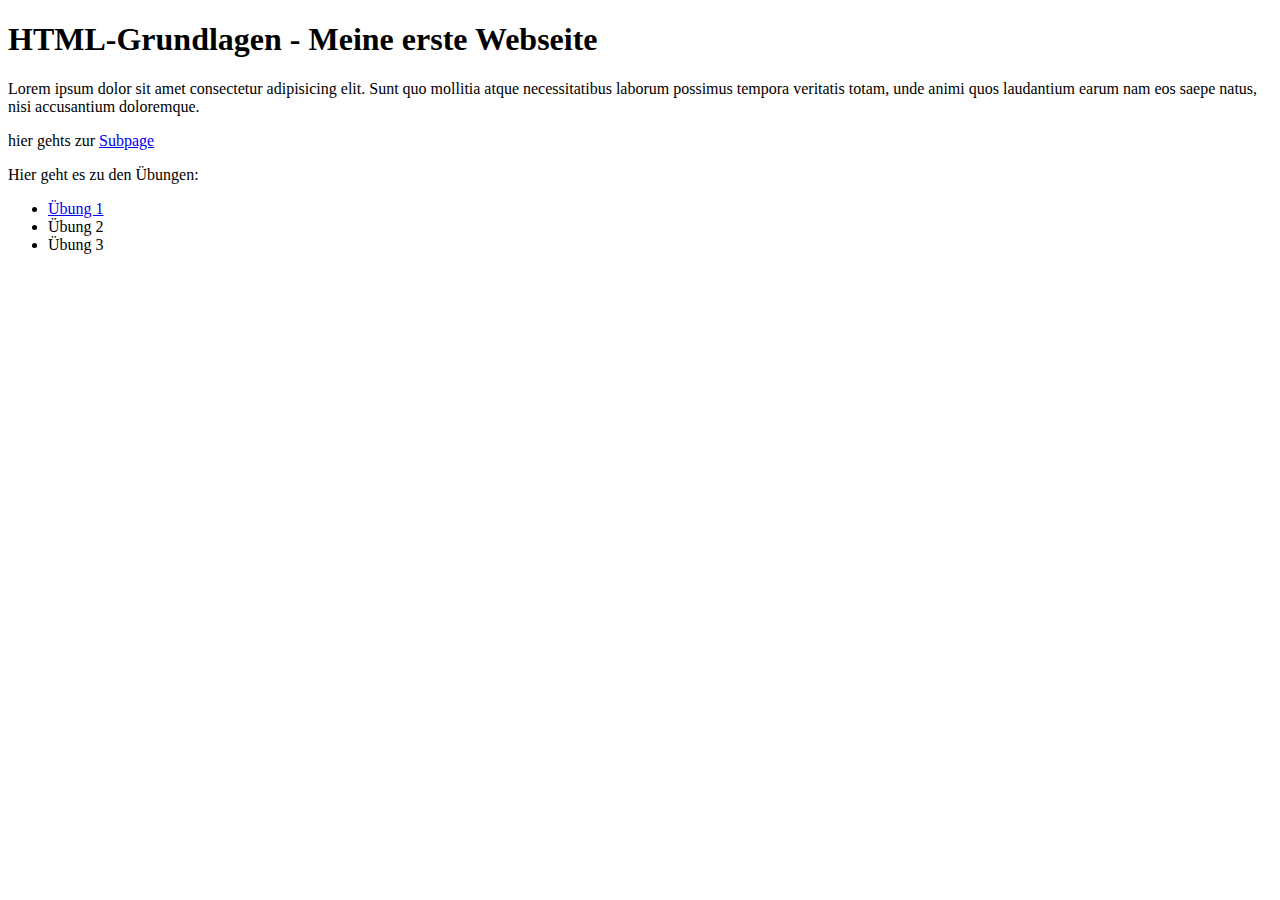
<file: 0-html-einstieg/index.html>
<!DOCTYPE html>
<html lang="en">
<head>
  <meta charset="UTF-8">
  <meta http-equiv="X-UA-Compatible" content="IE=edge">
  <meta name="viewport" content="width=, initial-scale=1.0">
  <title>Document</title>
</head>
<body>
  <h1>HTML-Grundlagen - Meine erste Webseite</h1>
  <p>Lorem ipsum dolor sit amet consectetur adipisicing elit. Sunt quo mollitia atque necessitatibus laborum possimus tempora veritatis totam, unde animi quos laudantium earum nam eos saepe natus, nisi accusantium doloremque.</p>
  <p>hier gehts zur 
    <a href="subpage.html">Subpage</a>
  </p> 
  <p>Hier geht es zu den Übungen:</p>

  <ul>
    <li>
      <a href="exercises/1.html">Übung 1</a>
    </li>
    <li>Übung 2
    
    </li>
    <li>Übung 3</li>

  </ul>

  <!-- Strg + K erstellt einen Kommentar--> 
  
</body>
</html>
</file>
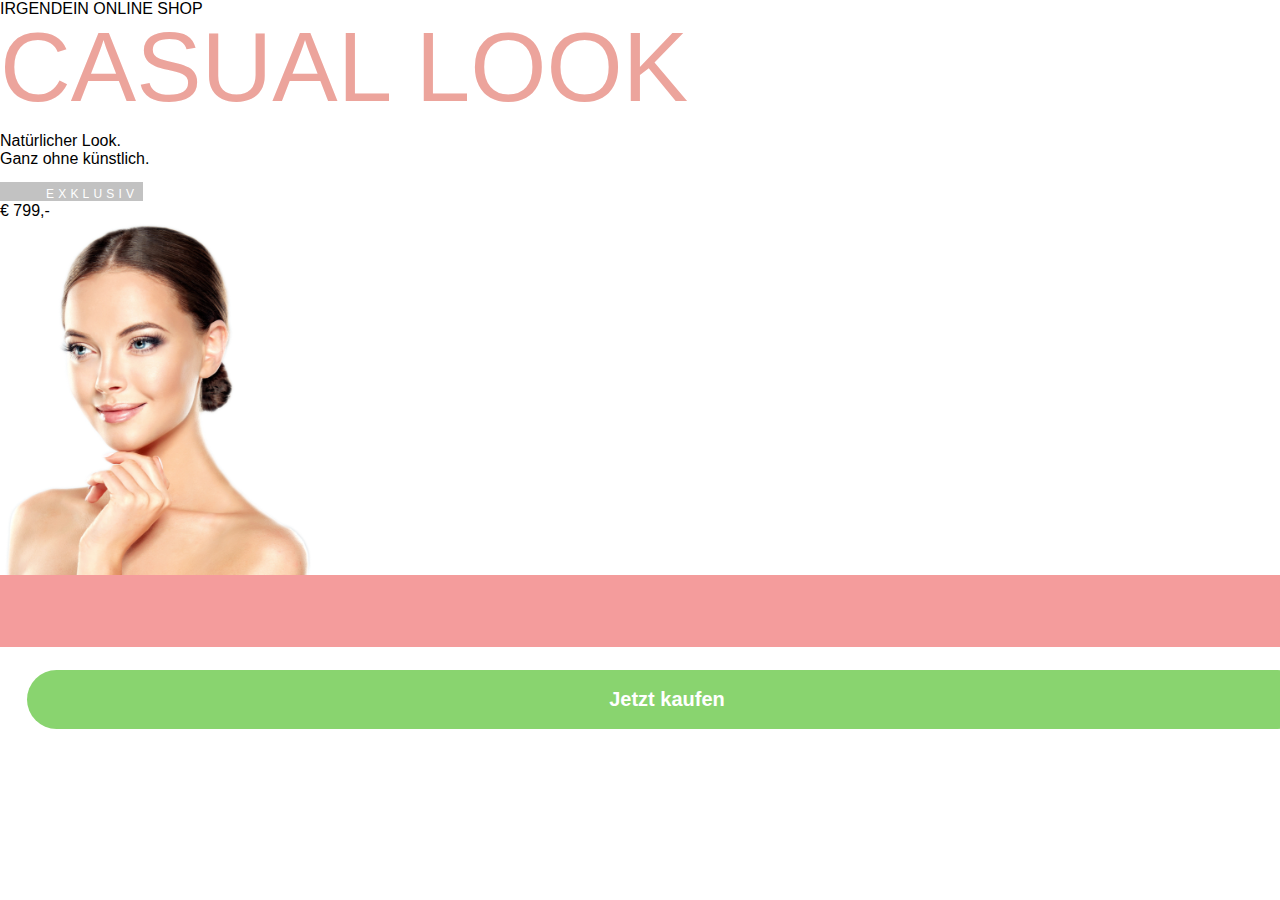
<file: 05-landing-page-mobile/index.html>
<!DOCTYPE html>
<html lang="en">
<head>
    <meta charset="UTF-8">
    <meta http-equiv="X-UA-Compatible" content="IE=edge">
    <meta name="viewport" content="width=device-width, initial-scale=1.0">
    <title>Casual Look - Kosmetik Shop landing Page</title>
</head>
<body>
    
<link rel="stylesheet" href="css/style.css">

    <style>
    /*Kommentar in CSS:
    hier können Sytles nur für dieses Dokument eingefügt werden*/
    </style>

<div class="wrapper">

    <header>
        irgendein Online Shop
    </header>
    <main>
        <h1>Casual look</h1>

        <p class="Subtitle">Natürlicher Look.<br>
            Ganz ohne künstlich.</p>

            <span class="label">Exklusiv</span>
            <div class="color-block"></div>

            <div class="left space">€ 799,-</div>

            <img src="img/NoPath.png"
            alt="freigestellte weibliche Person" 
            id="lady">
             

            <form action="index.html">

                <button>Jetzt kaufen</button>

            </form>

        
    
    </main>

</div>

</body>
</html>
</file>
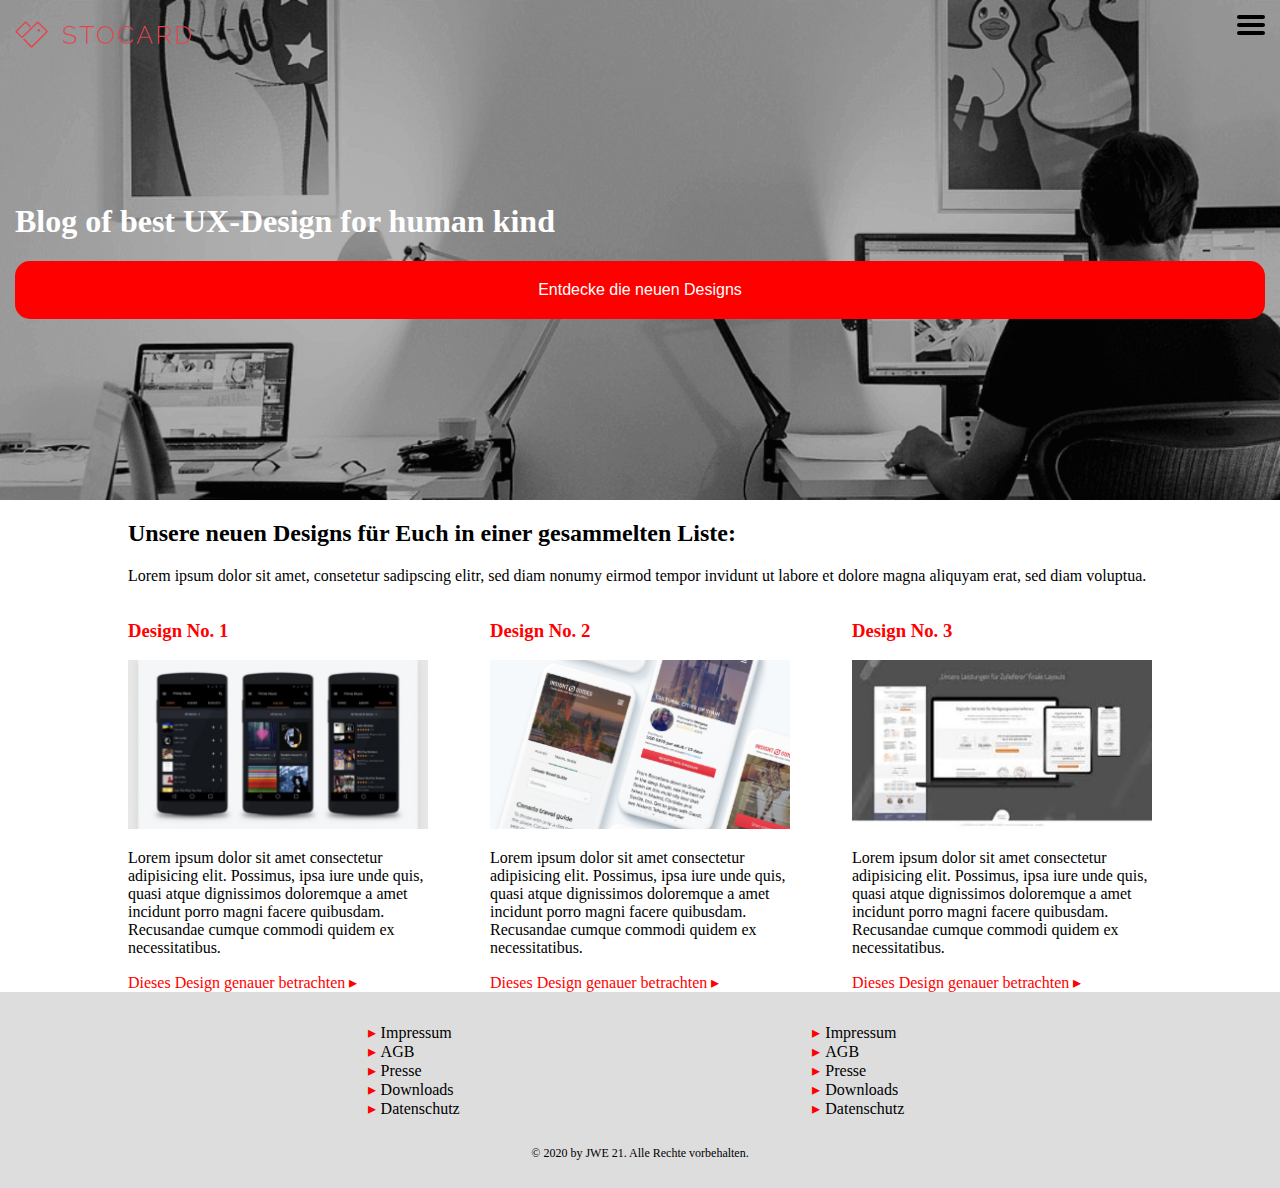
<file: 06-blog/index.html>
<!DOCTYPE html>
<html lang="de">
<head>
    <meta charset="UTF-8">
    <meta http-equiv="X-UA-Compatible" content="IE=edge">
    <meta name="viewport" content="width=device-width, initial-scale=1.0">
    <title>Blog</title>

    <link rel="stylesheet" href="css/style.css">
    <link rel="stylesheet" href="css/content.css">

</head>
<body>
    <header class="top">
        <div id="logo">
            <a href="index.html">
                <img src="img/logo.svg" alt="Stocard logo image">
            </a>
        </div>

        <nav id="main-menu">
            <a href="#">
                <img src="img/nav-icon.svg" alt="Navigation icon">
            </a>

            <ul>
                <li><a href="#">Beiträge</a></li>
                <li><a href="#">Über Uns</a></li>
                <li><a href="#">Kontakt</a></li>
            </ul>

        </nav>
    </header>

    <main>
        <div id="hero-image">

            <!-- ::before -->

            <h1>Blog of best UX-Design for human kind</h1>

            <button>Entdecke die neuen Designs</button>

            <!-- ::after -->

        </div>





        <section class="inner-wrapper">

            <h2>Unsere neuen Designs für Euch in einer gesammelten Liste:</h2>

            <p>Lorem ipsum dolor sit amet, consetetur sadipscing elitr, sed diam nonumy eirmod tempor invidunt ut labore et dolore magna aliquyam erat, sed diam voluptua.</p>

            <div class="flexbox">

                <article>
    
                    <h3>Design No. 1</h3>
    
                    <img src="img/design1-1.png" alt="Design1">
    
                    <p>Lorem ipsum dolor sit amet consectetur adipisicing elit. Possimus, ipsa iure unde quis, quasi atque dignissimos doloremque a amet incidunt porro magni facere quibusdam. Recusandae cumque commodi quidem ex necessitatibus.</p>
    
                    <a href="#">Dieses Design genauer betrachten</a>
    
                </article>
    
                <article>
    
                    <h3>Design No. 2</h3>
    
                    <img src="img/design1-2.png" alt="Design2">
    
                    <p>Lorem ipsum dolor sit amet consectetur adipisicing elit. Possimus, ipsa iure unde quis, quasi atque dignissimos doloremque a amet incidunt porro magni facere quibusdam. Recusandae cumque commodi quidem ex necessitatibus.</p>
    
                    <a href="#">Dieses Design genauer betrachten</a>
    
                </article>
    
                <article>
    
                    <h3>Design No. 3</h3>
    
                    <img src="img/design1-3.png" alt="Design3">
    
                    <p>Lorem ipsum dolor sit amet consectetur adipisicing elit. Possimus, ipsa iure unde quis, quasi atque dignissimos doloremque a amet incidunt porro magni facere quibusdam. Recusandae cumque commodi quidem ex necessitatibus.</p>
    
                    <a href="#">Dieses Design genauer betrachten</a>
    
                </article>

            </div>


        </section>

        

    </main>

    <footer class="the-only-one">
            
        <nav id="footer-nav">
            <ul>
                <li><a href="#">Impressum</a></li>
                <li><a href="#">AGB</a></li>
                <li><a href="#">Presse</a></li>
                <li><a href="#">Downloads</a></li>
                <li><a href="#">Datenschutz</a></li>
            </ul>
            <ul>
                <li><a href="#">Impressum</a></li>
                <li><a href="#">AGB</a></li>
                <li><a href="#">Presse</a></li>
                <li><a href="#">Downloads</a></li>
                <li><a href="#">Datenschutz</a></li>
            </ul>
        </nav>


        <p class="endline">
            © 2020 by JWE 21. Alle Rechte vorbehalten.
        </p>

    </footer>

</body>
</html>
</file>
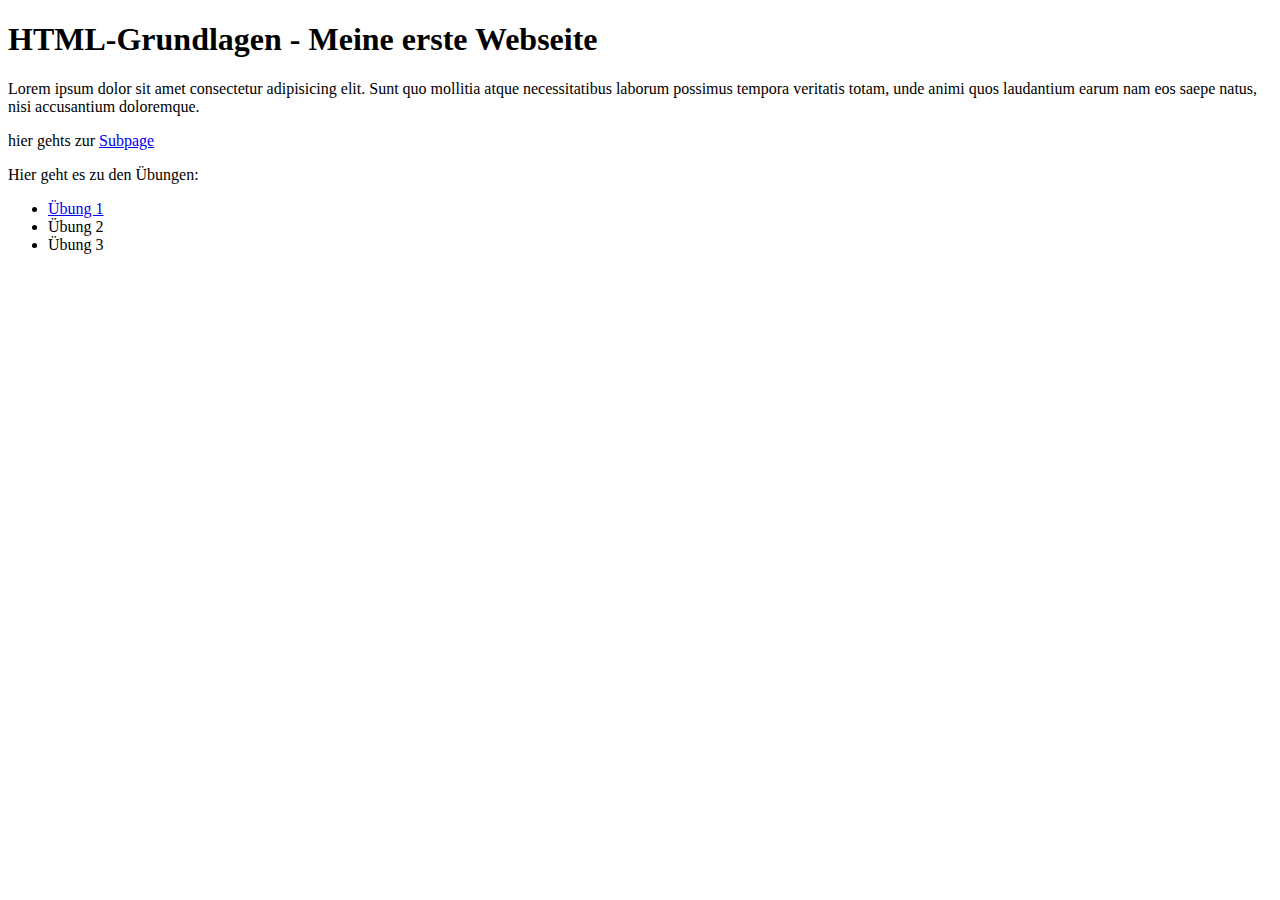
<file: wifi22/0-html-einstieg/index.html>
<!DOCTYPE html>
<html lang="en">
<head>
  <meta charset="UTF-8">
  <meta http-equiv="X-UA-Compatible" content="IE=edge">
  <meta name="viewport" content="width=, initial-scale=1.0">
  <title>Document</title>
</head>
<body>
  <h1>HTML-Grundlagen - Meine erste Webseite</h1>
  <p>Lorem ipsum dolor sit amet consectetur adipisicing elit. Sunt quo mollitia atque necessitatibus laborum possimus tempora veritatis totam, unde animi quos laudantium earum nam eos saepe natus, nisi accusantium doloremque.</p>
  <p>hier gehts zur 
    <a href="subpage.html">Subpage</a>
  </p> 
  <p>Hier geht es zu den Übungen:</p>

  <ul>
    <li>
      <a href="exercises/1.html">Übung 1</a>
    </li>
    <li>Übung 2
    
    </li>
    <li>Übung 3</li>

  </ul>

  <!-- Strg + K erstellt einen Kommentar--> 
  
</body>
</html>
</file>
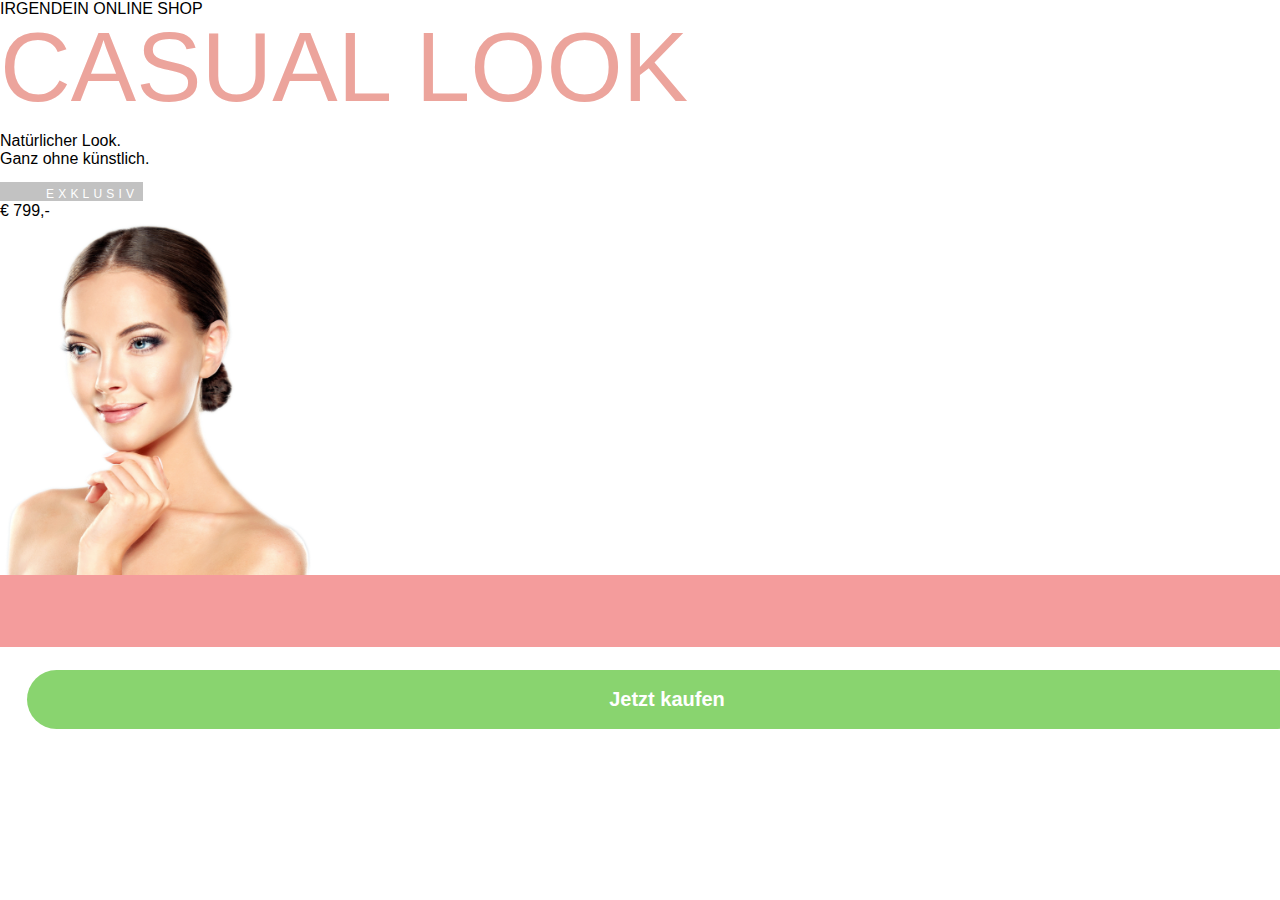
<file: wifi22/05-landing-page-mobile/index.html>
<!DOCTYPE html>
<html lang="en">
<head>
    <meta charset="UTF-8">
    <meta http-equiv="X-UA-Compatible" content="IE=edge">
    <meta name="viewport" content="width=device-width, initial-scale=1.0">
    <title>Casual Look - Kosmetik Shop landing Page</title>
</head>
<body>
    
<link rel="stylesheet" href="css/style.css">

    <style>
    /*Kommentar in CSS:
    hier können Sytles nur für dieses Dokument eingefügt werden*/
    </style>

<div class="wrapper">

    <header>
        irgendein Online Shop
    </header>
    <main>
        <h1>Casual look</h1>

        <p class="Subtitle">Natürlicher Look.<br>
            Ganz ohne künstlich.</p>

            <span class="label">Exklusiv</span>
            <div class="color-block"></div>

            <div class="left space">€ 799,-</div>

            <img src="img/NoPath.png"
            alt="freigestellte weibliche Person" 
            id="lady">
             

            <form action="index.html">

                <button>Jetzt kaufen</button>

            </form>

        
    
    </main>

</div>

</body>
</html>
</file>
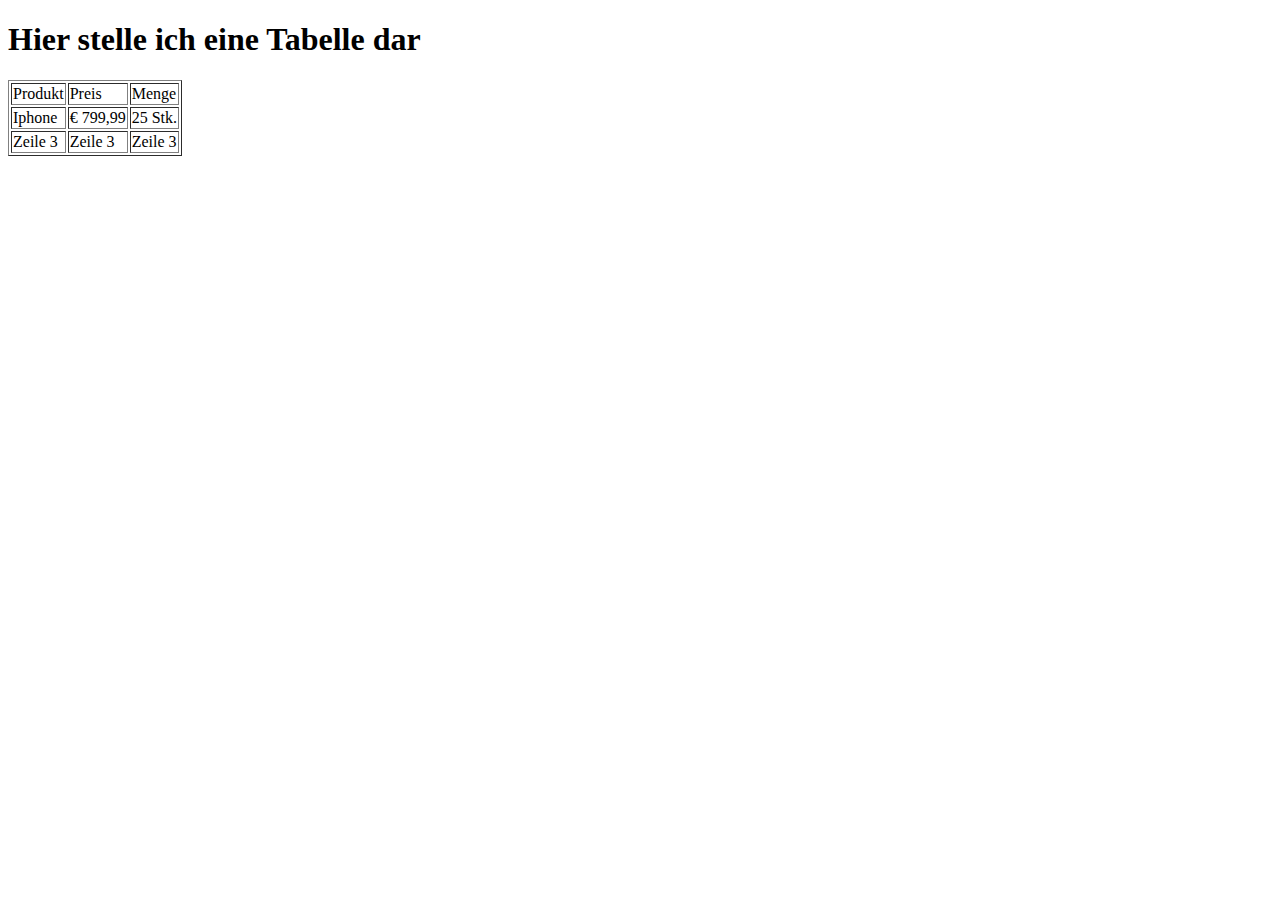
<file: 0-html-einstieg/01-struktur/02-tabellen/index.html>
<!DOCTYPE html>
<html lang="en">
<head>
    <meta charset="UTF-8">
    <meta http-equiv="X-UA-Compatible" content="IE=edge">
    <meta name="viewport" content="width=device-width, initial-scale=1.0">
    <title>Document</title>
</head>
<body>
    
    <h1>Hier stelle ich eine Tabelle dar</h1>

    <table border="1" cellpading="5" cellpading="15">


        <tr>
            <td>Produkt</td>
            <td>Preis</td>
            <td>Menge</td>
        </tr>
        <tr>
            <td>Iphone</td>
            <td>€ 799,99</td>
            <td>25 Stk.</td>
        </tr>
        <tr>
            <td>Zeile 3</td>
            <td>Zeile 3</td>
            <td>Zeile 3</td>
        </tr>
    </table>

</body>
</html>
</file>
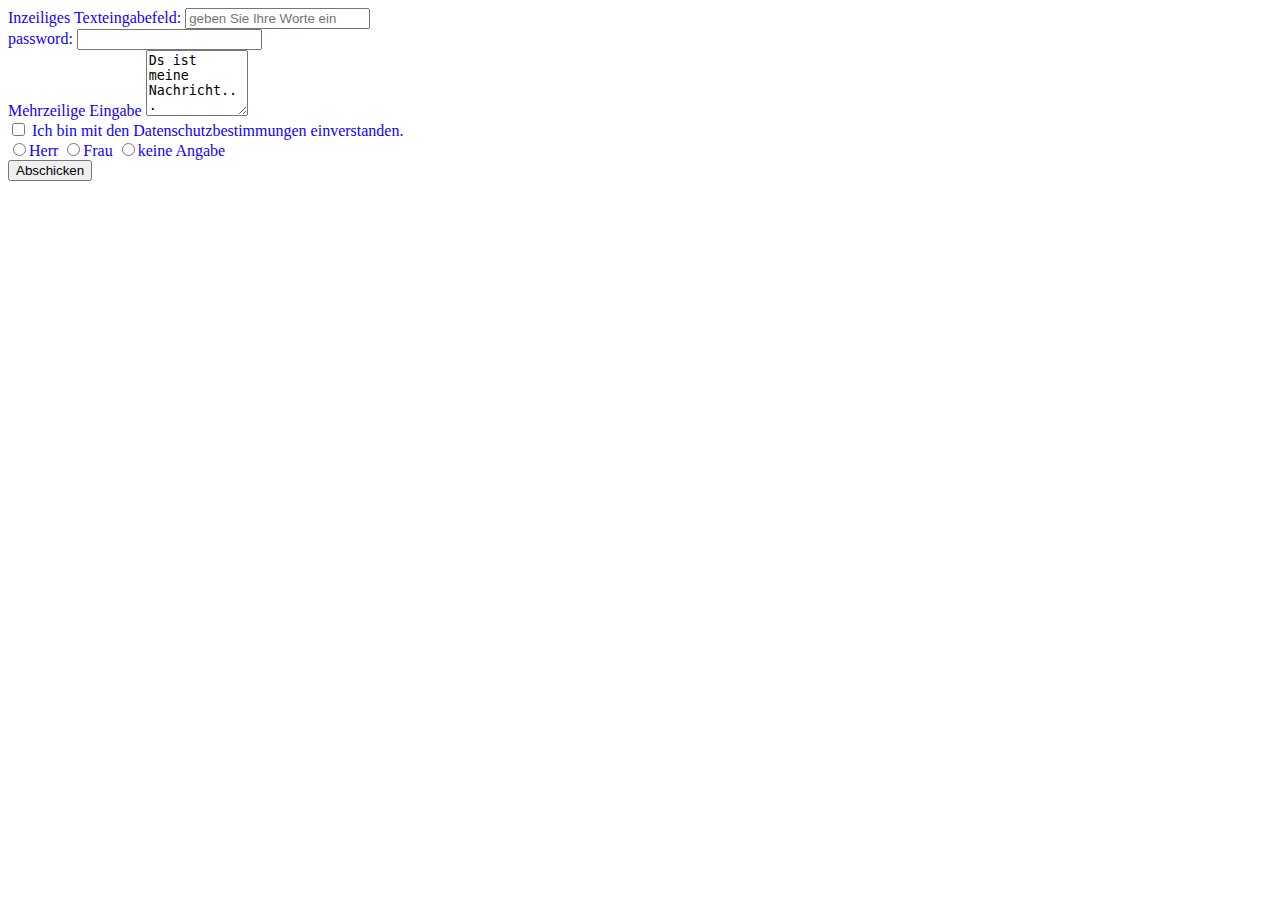
<file: 0-html-einstieg/01-struktur/02-tabellen/04-formulare/index.html>
<!DOCTYPE html>
<html lang="en">
<head>
    <meta charset="UTF-8">
    <meta http-equiv="X-UA-Compatible" content="IE=edge">
    <meta name="viewport" content="width=device-width, initial-scale=1.0">
    <title>Document</title>





    <style>
        label {
            color: rgb(17, 0, 255);
        }
    </style>
<body>



    <!---
        Kontaktformular
        Chat
        Shop-Bestellung
        Uploads
        Bewertung
        Login
        Newsletteranmeldungen
        ...-->
    <form action="" method="get">
        <div>
       <label for="textzeilig">Inzeiliges Texteingabefeld:</label> 
       <input type=" text" id="text1zeilig"
        placeholder="geben Sie Ihre Worte ein">
        
        </div>

        <div>
            <label for="pwd">password:</label>
            <input type="password" id="pwd">
        </div>

        <div>
            <label for="mehrzeilig">Mehrzeilige Eingabe</label>
            <textarea name="mehrzeilige" id="mehrzeilig" cols="10" rows="4">Ds ist meine Nachricht...</textarea>
        </div>

        <div>
            <input type="checkbox" name="dsgvo" id="dsgvo"> 
            <label for="dsgvo">Ich bin mit den Datenschutzbestimmungen einverstanden.</label>
        </div>

        <div>
            <input type="radio" name="Anrede" id="Anrede" value="Herr"><label for="Anrede_1">Herr</label>

            <input type="radio" name="Anrede" id="Anrede" value="Frau"><label for="Anrede_2">Frau</label>

            <input type="radio" name="Anrede" id="Anrede" value="keine Angabe"><label for="Anrede_2">keine Angabe</label>

        </div>
        
        <div>
                <input type="submit" value="Abschicken">
        </div>

    </form>




</body>
</html>
</file>
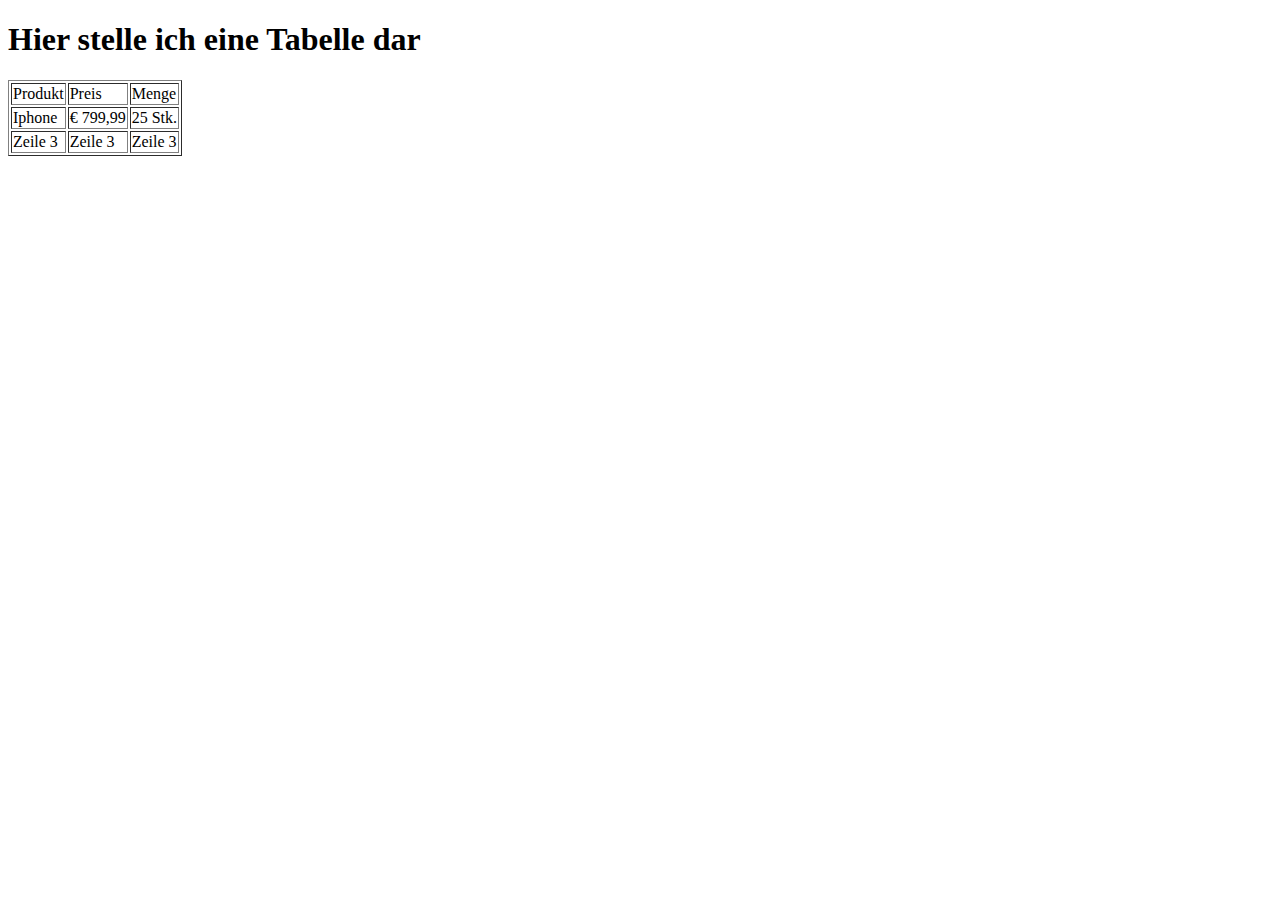
<file: wifi22/0-html-einstieg/01-struktur/02-tabellen/index.html>
<!DOCTYPE html>
<html lang="en">
<head>
    <meta charset="UTF-8">
    <meta http-equiv="X-UA-Compatible" content="IE=edge">
    <meta name="viewport" content="width=device-width, initial-scale=1.0">
    <title>Document</title>
</head>
<body>
    
    <h1>Hier stelle ich eine Tabelle dar</h1>

    <table border="1" cellpading="5" cellpading="15">


        <tr>
            <td>Produkt</td>
            <td>Preis</td>
            <td>Menge</td>
        </tr>
        <tr>
            <td>Iphone</td>
            <td>€ 799,99</td>
            <td>25 Stk.</td>
        </tr>
        <tr>
            <td>Zeile 3</td>
            <td>Zeile 3</td>
            <td>Zeile 3</td>
        </tr>
    </table>

</body>
</html>
</file>
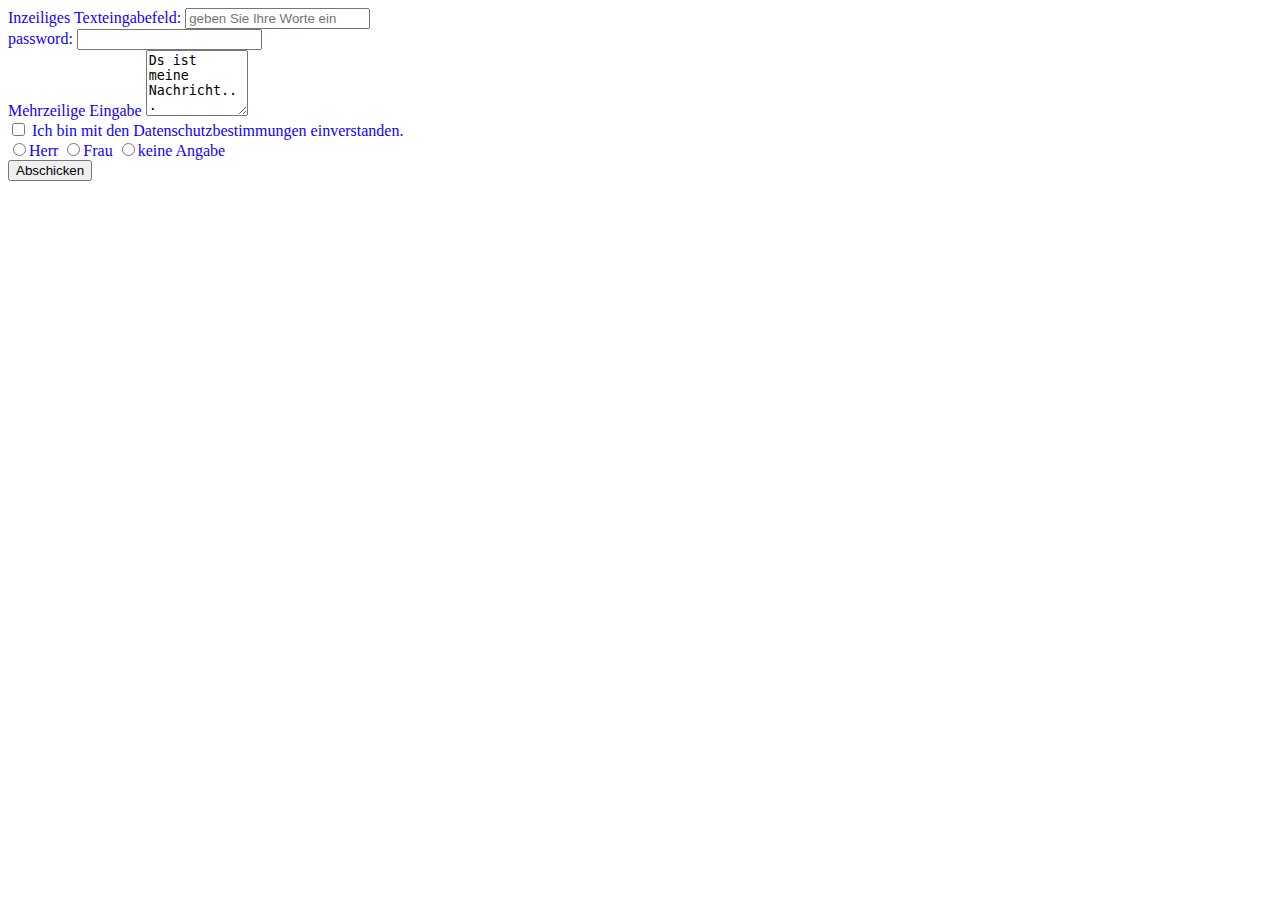
<file: wifi22/0-html-einstieg/01-struktur/02-tabellen/04-formulare/index.html>
<!DOCTYPE html>
<html lang="en">
<head>
    <meta charset="UTF-8">
    <meta http-equiv="X-UA-Compatible" content="IE=edge">
    <meta name="viewport" content="width=device-width, initial-scale=1.0">
    <title>Document</title>





    <style>
        label {
            color: rgb(17, 0, 255);
        }
    </style>
<body>



    <!---
        Kontaktformular
        Chat
        Shop-Bestellung
        Uploads
        Bewertung
        Login
        Newsletteranmeldungen
        ...-->
    <form action="" method="get">
        <div>
       <label for="textzeilig">Inzeiliges Texteingabefeld:</label> 
       <input type=" text" id="text1zeilig"
        placeholder="geben Sie Ihre Worte ein">
        
        </div>

        <div>
            <label for="pwd">password:</label>
            <input type="password" id="pwd">
        </div>

        <div>
            <label for="mehrzeilig">Mehrzeilige Eingabe</label>
            <textarea name="mehrzeilige" id="mehrzeilig" cols="10" rows="4">Ds ist meine Nachricht...</textarea>
        </div>

        <div>
            <input type="checkbox" name="dsgvo" id="dsgvo"> 
            <label for="dsgvo">Ich bin mit den Datenschutzbestimmungen einverstanden.</label>
        </div>

        <div>
            <input type="radio" name="Anrede" id="Anrede" value="Herr"><label for="Anrede_1">Herr</label>

            <input type="radio" name="Anrede" id="Anrede" value="Frau"><label for="Anrede_2">Frau</label>

            <input type="radio" name="Anrede" id="Anrede" value="keine Angabe"><label for="Anrede_2">keine Angabe</label>

        </div>
        
        <div>
                <input type="submit" value="Abschicken">
        </div>

    </form>




</body>
</html>
</file>
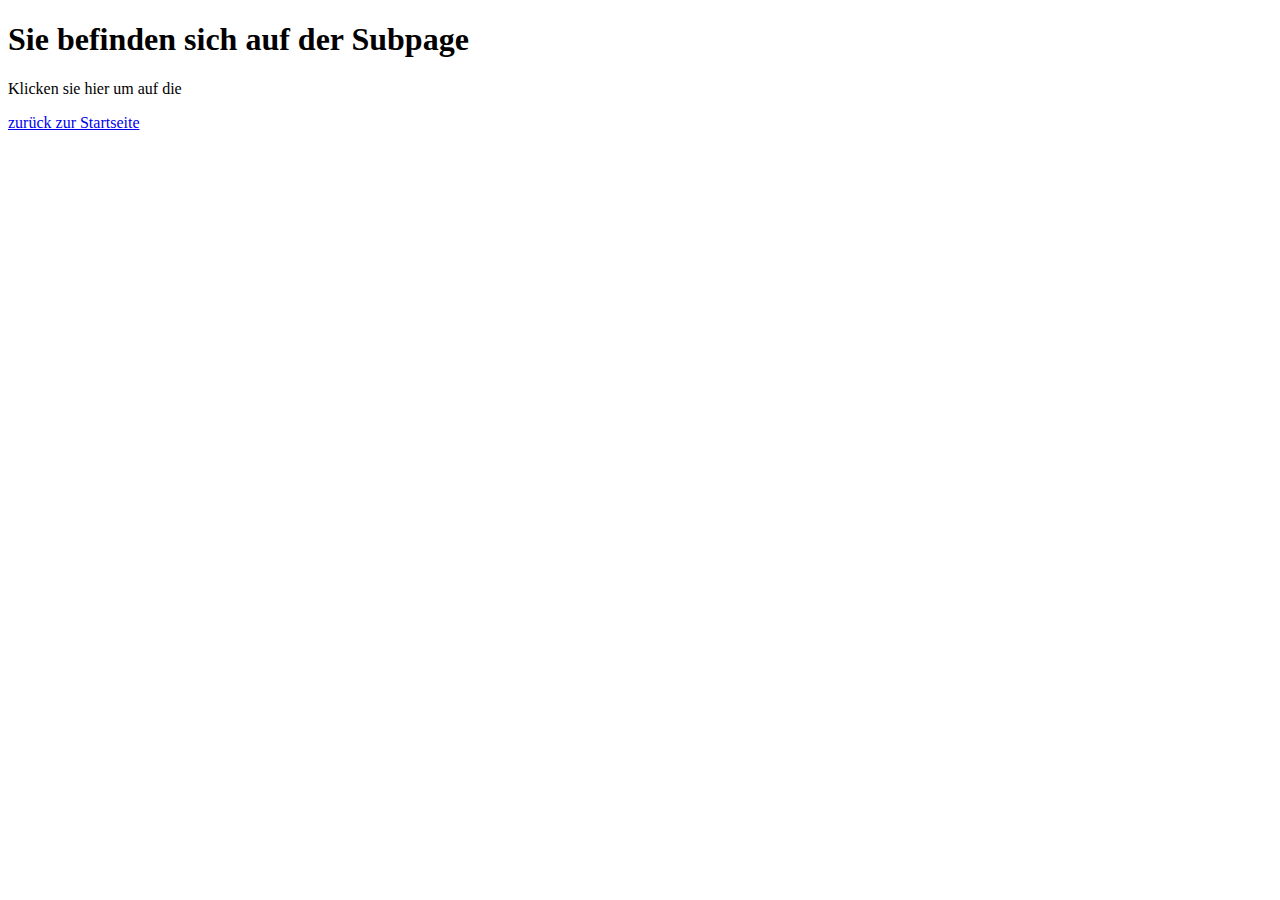
<file: 0-html-einstieg/subpage.html>
<!DOCTYPE html>
<html lang="en">
<head>
    <meta charset="UTF-8">
    <meta http-equiv="X-UA-Compatible" content="IE=edge">
    <meta name="viewport" content="width=device-width, initial-scale=1.0">
    <title>Document</title>
</head>
<body>
<h1>Sie befinden sich auf der Subpage</h1>
<p>Klicken sie hier um auf die </p>  
 <p><a href="index.html">zurück zur Startseite</a></p>  
</body>
</html>
</file>
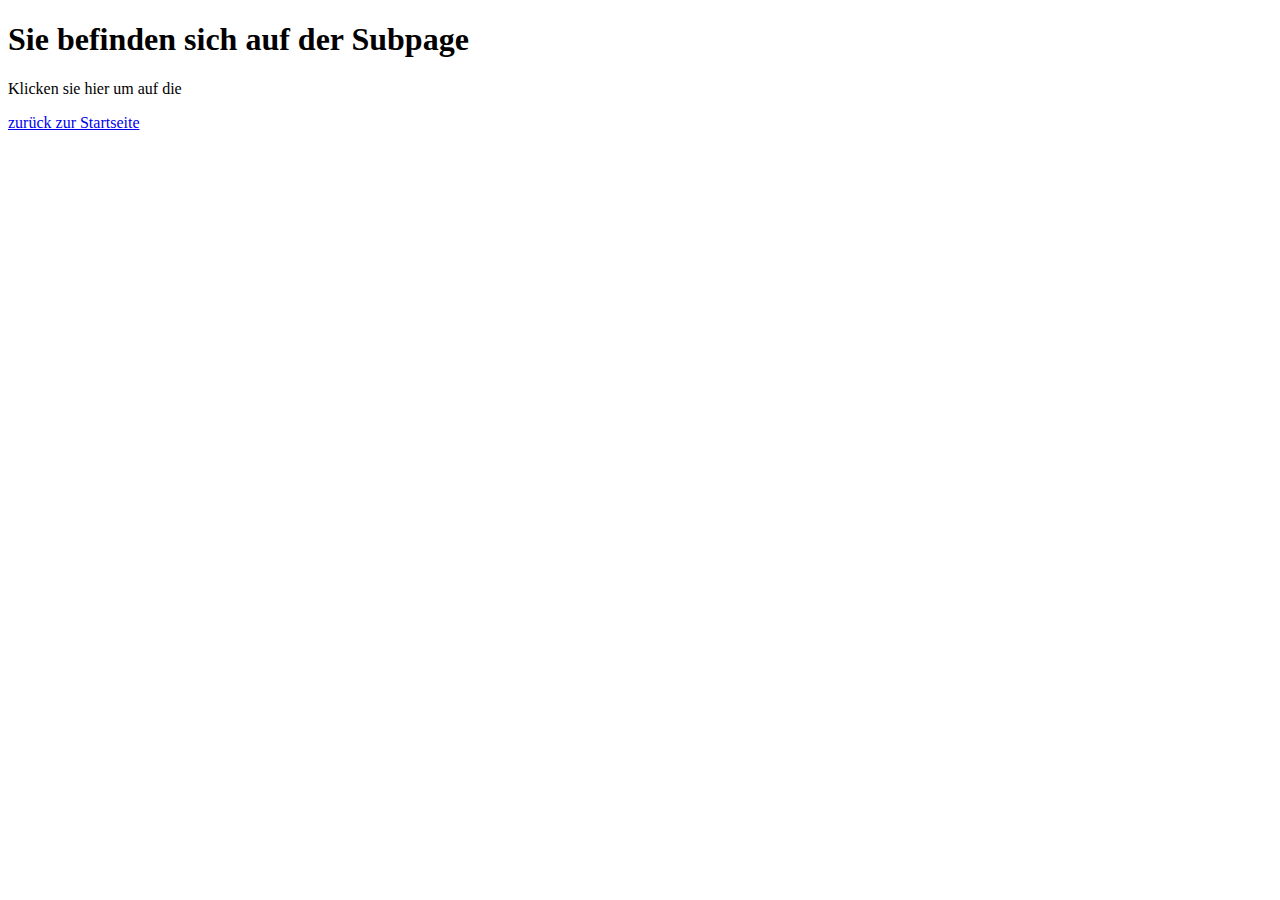
<file: wifi22/0-html-einstieg/subpage.html>
<!DOCTYPE html>
<html lang="en">
<head>
    <meta charset="UTF-8">
    <meta http-equiv="X-UA-Compatible" content="IE=edge">
    <meta name="viewport" content="width=device-width, initial-scale=1.0">
    <title>Document</title>
</head>
<body>
<h1>Sie befinden sich auf der Subpage</h1>
<p>Klicken sie hier um auf die </p>  
 <p><a href="index.html">zurück zur Startseite</a></p>  
</body>
</html>
</file>
<file: 05-landing-page-mobile/css/style.css>
/* Variablen für Wiederverwendbare und schnellere Template-*/
:root {
    --rosa: #F49C9C;
    --rosa2: #ECA49C;
    --grau: #888888;
    --gruen: #89D46F;
}





/* Tag- Selektor*/
body {
    background-color: white; 
    font-family: 'Segoe UI', Tahoma, Geneva, Verdana, sans-serif;
    font-size: 16px;
    margin: 0;
}
header {
    font-size: 16px;
    text-transform: uppercase;
}

h1{
    text-transform: uppercase;
    font-weight: normal;
    font-size: 98px;
    line-height: 98px;
    color: #ECA49C;
    margin-top: 0;
    margin-bottom: 0;
}




.subtitle {
    font-size: 19px;
    color: var(rosa);
    font-weight: lighter;
}

.label {
    background-color: var(--grau);
    color: white;
    text-transform: uppercase;
    padding-top: 5px;
    padding-right: 5px;
    padding-left: 46px;
    opacity: 0.51;
    font-size: 12px;
    letter-spacing: 0.35em;
}

.left-space {
    margin-left: 27px;
}

.batch {
    background-color: black;
    color: white;
    padding: 23px;
    height: 45px;
    border-radius: 50%;
    display: inline-flex;
    justify-content: center;
    font-weight: bolder;
    font-size: 37px;
    position: absolute;
    top: 440px;
    left: 0;
}

.color-block {
    width: 100%;
    height: 72px;
    background-color: var(--rosa);
    position: absolute;
    top: 575px;
    left: 0;

}


#image1 {
    position: absolute;
    top: 282 px;
    right: 0;
}

form button {
    background: var(--gruen);
    display: block;
    width: 100%;
    margin-left: 27px;
    margin-right: 27px;
    padding-top: 18px;
    padding-bottom: 18px;
    font-family: 'Segoe UI', Tahoma, Geneva, Verdana, sans-serif;
    font-weight: bold;
    font-size: 20px;
    color: white;
    border: none;
    position: absolute;
    top: 670px;
    left: 0;
    border-radius: 30px;
    cursor: pointer;
    transition: all 1s ease;
}


button:hover {
    background-color: var(--rosa);
    font-size: 25px;
}
button:active {
    outline: 3px solid var(--rosa2);
}

button:focus {
    background-color: black ;
}
</file>
<file: 06-blog/css/style.css>
:root {
    --grey: #dddddd;
}



html, body {
    margin: 0;
    padding: 0;
    font-family: 'Segoe UI', "Times New Roman", Geneva, Verdana, sans-serif;
}

html * {
    box-sizing: border-box;
}



header.top {
    position: absolute;
    top: 0;
    left: 0;
    width: 100%;
    z-index: 100;
    padding: 15px;

    display: flex;
    /* Elemente innerhalb des <header class="top">...</header> werden auseinander gedrückt */
    justify-content: space-between;

}

/* das ausklappbare Menü-<ul></ul> wird ausgeblendet */
#main-menu ul {
    display: none;
}


/* Hero Image */
#hero-image {
    background: url(../img/blog-banner.png) no-repeat center top / cover;
    height: 500px;
    padding: 15px;
    position: relative;

    display: flex;

    /*  umkehren der Achse: 
        Elemente werden untereinander, 
        statt nebeneinander angeordnet 
    */
    flex-direction: column;

    /* vertikal in die Mitte platzieren */
    justify-content: center;

}
#main menu:: after {
    content: '';
    display: block;
    width: 30px;
    height: 30px;
    position: fixed;
    top: 15px;
    right: 15px;
    z-index: 110;
    background: transparent url(..img/nav-icon.svg) no-repeat center center / contain;
}
#hero-image::before {
    content: '';
    display: block;
    width: 100%;
    height: 100%;
    background: black;
    opacity: 0.3;
    position: absolute;
    top: 0;
    left: 0;
    z-index: 0;
}


h1 {
    font-weight: 900;
    color: white;
}

#hero-image button, h1 {
    position: relative;
    z-index: 10;
}

#hero-image button {
    /* verwendet die Variablen für Farb-Angaben */
    background: red;
    color: white;
    border: none;
    padding: 20px 37px;
    border-radius: 15px;
    font-family: 'Segoe UI', Tahoma, Geneva, Verdana, sans-serif;
    font-weight: 500;
    font-size: 16px;
    cursor: pointer;
}

#hero-image button:hover {
    background-color: black;
}











/* Common styles */

a {
    color: black;
    text-decoration: none;
}

a:hover {
    text-decoration: underline;
    color: red;
}



/* Footer */

footer.the-only-one {
    background-color: var(--grey);
    padding: 15px;
}

#footer-nav {
    display: flex;
    justify-content: space-evenly;
}

#footer-nav ul {
    list-style-type: "\25B8";
    padding: 0;
}
#footer-nav li {
    padding-left: 5px;
}

/* kann auch mit li::before angesprochen werden */
#footer-nav li::marker {
    color: red;
    padding-right: 5px;
}

.endline {
    font-size: 12px;
    text-align: center;
}


/* maximale Breite festlegen und Element zentrieren */
.inner-wrapper {
    max-width: 1024px;

    /*  
        zentriert ein Block-Element 
        gilt für Elemente die display:block als Eigenschaft haben 
    */
    margin-left: auto;
    margin-right: auto;
}
</file>
<file: 06-blog/css/content.css>
article {
    max-width: 300px;
}

article h3 {
    color: red;
}

article a {
    color: red;
}

article::after {
    content: '\25b8';
    color: red;
}

/* ab einer viewport width (breite des Browserfensters) */
@media screen and (min-width: 768px) {


    .flexbox {
        display: flex;
        justify-content: space-between;
        gap: 15px;
    }

    article img {
        max-width: 100%;
    }

}
</file>
<file: wifi22/05-landing-page-mobile/css/style.css>
/* Variablen für Wiederverwendbare und schnellere Template-*/
:root {
    --rosa: #F49C9C;
    --rosa2: #ECA49C;
    --grau: #888888;
    --gruen: #89D46F;
}





/* Tag- Selektor*/
body {
    background-color: white; 
    font-family: 'Segoe UI', Tahoma, Geneva, Verdana, sans-serif;
    font-size: 16px;
    margin: 0;
}
header {
    font-size: 16px;
    text-transform: uppercase;
}

h1{
    text-transform: uppercase;
    font-weight: normal;
    font-size: 98px;
    line-height: 98px;
    color: #ECA49C;
    margin-top: 0;
    margin-bottom: 0;
}




.subtitle {
    font-size: 19px;
    color: var(rosa);
}

.label {
    background-color: var(--grau);
    color: white;
    text-transform: uppercase;
    padding-top: 5px;
    padding-right: 5px;
    padding-left: 46px;
    opacity: 0.51;
    font-size: 12px;
    letter-spacing: 0.35em;
}

.left-space {
    margin-left: 27px;
}

.batch {
    background-color: black;
    color: white;
    padding: 23px;
    height: 45px;
    border-radius: 50%;
    display: inline-flex;
    justify-content: center;
    font-weight: bolder;
    font-size: 37px;
    position: absolute;
    top: 440px;
    left: 0;
}

.color-block {
    width: 100%;
    height: 72px;
    background-color: var(--rosa);
    position: absolute;
    top: 575px;
    left: 0;

}


#image1 {
    position: absolute;
    top: 282 px;
    right: 0;
}

form button {
    background: var(--gruen);
    display: block;
    width: 100%;
    margin-left: 27px;
    margin-right: 27px;
    padding-top: 18px;
    padding-bottom: 18px;
    font-family: 'Segoe UI', Tahoma, Geneva, Verdana, sans-serif;
    font-weight: bold;
    font-size: 20px;
    color: white;
    border: none;
    position: absolute;
    top: 670px;
    left: 0;
    border-radius: 30px;
    cursor: pointer;
}
</file>
